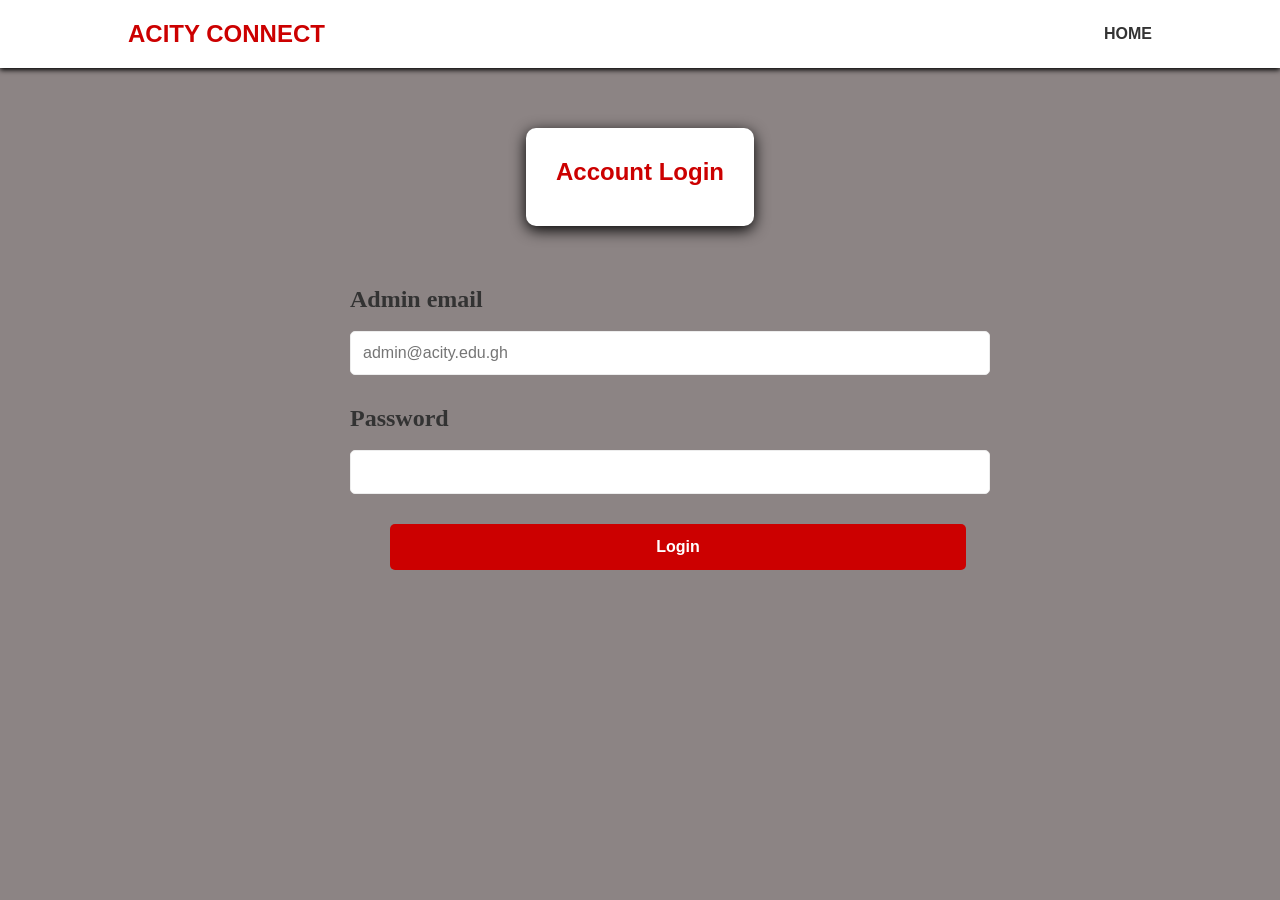
<file: adlogin.html>
<!DOCTYPE html>
<html lang="en">
<head>
    <meta charset="UTF-8">
    <meta name="viewport" content="width=device-width, initial-scale=1.0">
    <title>Document</title>
    <link rel="stylesheet" href="css/styles.css">
</head>
<body>
        <nav> 
        <div class="Logo">ACITY CONNECT</div>
        <div class="links">
            <a href="index.html"><b>HOME</b></a>
        </div>
    </nav>

    <div class="register">
        <h2> Account Login</h2>
        
    </div>

    <form action="#" method="post">
        <div class="form-grp">
            <label for="email">Admin email</label>
            <input type="email" name="email" id="email" placeholder="admin@acity.edu.gh" required>
        </div>

        <div class="form-grp">
            <label for="password">Password</label>
            <input type="password" name="password" required>
        </div>

        <button type="submit" class="submit">Login</button>

    </form>
    <script src="js/config.js"></script>
    <script src="js/script.js"></script>
</body>
</html>
</file>
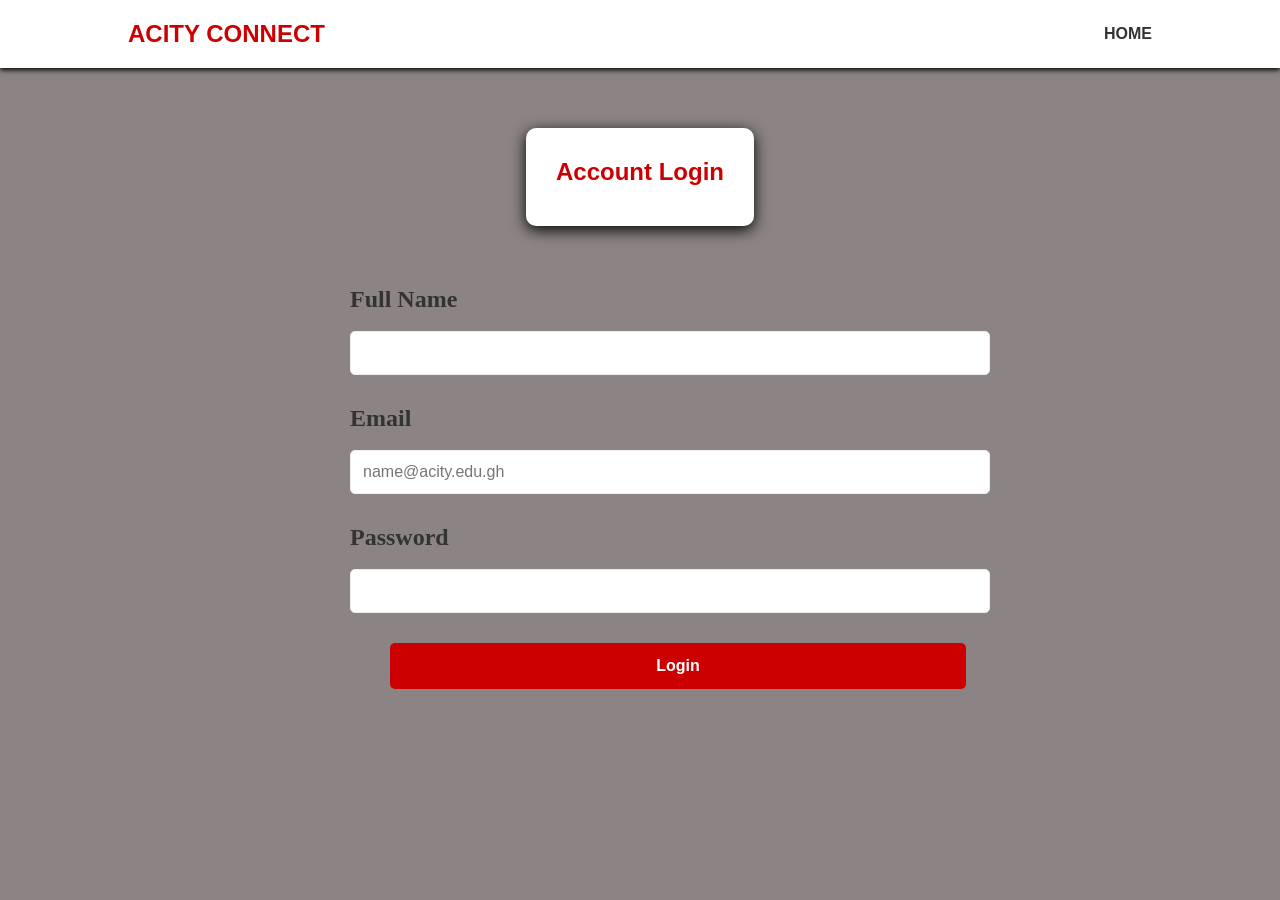
<file: admin.html>
<!DOCTYPE html>
<html lang="en">
<head>
    <meta charset="UTF-8">
    <meta name="viewport" content="width=device-width, initial-scale=1.0">
    <title>Admin - Acity Connect</title>
    <link rel="stylesheet" href="css/styles.css">
</head>
<body>
     <nav>
       
        <div class="Logo">ACITY CONNECT</div>
 
        <div class="links">
            <a href="index.html"><b>Home</b></a>
     
   
            <a href="createlisting.html"> <b>Add Item</b></a>
            <a href="profile.html"><b>Profile</b></a>
            <a href="index.html" id="logout-link"><b>Logout</b></a>
        </div>
    </nav>
    <div class="admin-container">
        <h2>Admin Dashboard</h2>

       <div id="stats"></div>
       <h3 id="reports-heading">User reports</h3>
       <div id="adminReports"></div>
       <h3>Listings</h3>
       <div id="allListings"></div>
    </div>

    <script src="js/config.js"></script>
    <script>
      document.getElementById("logout-link")?.addEventListener("click", () => {
        localStorage.removeItem("acityUser");
        localStorage.removeItem("user");
      });
    </script>
    <script src="js/admin.js"></script>
</body>
</html>
</file>
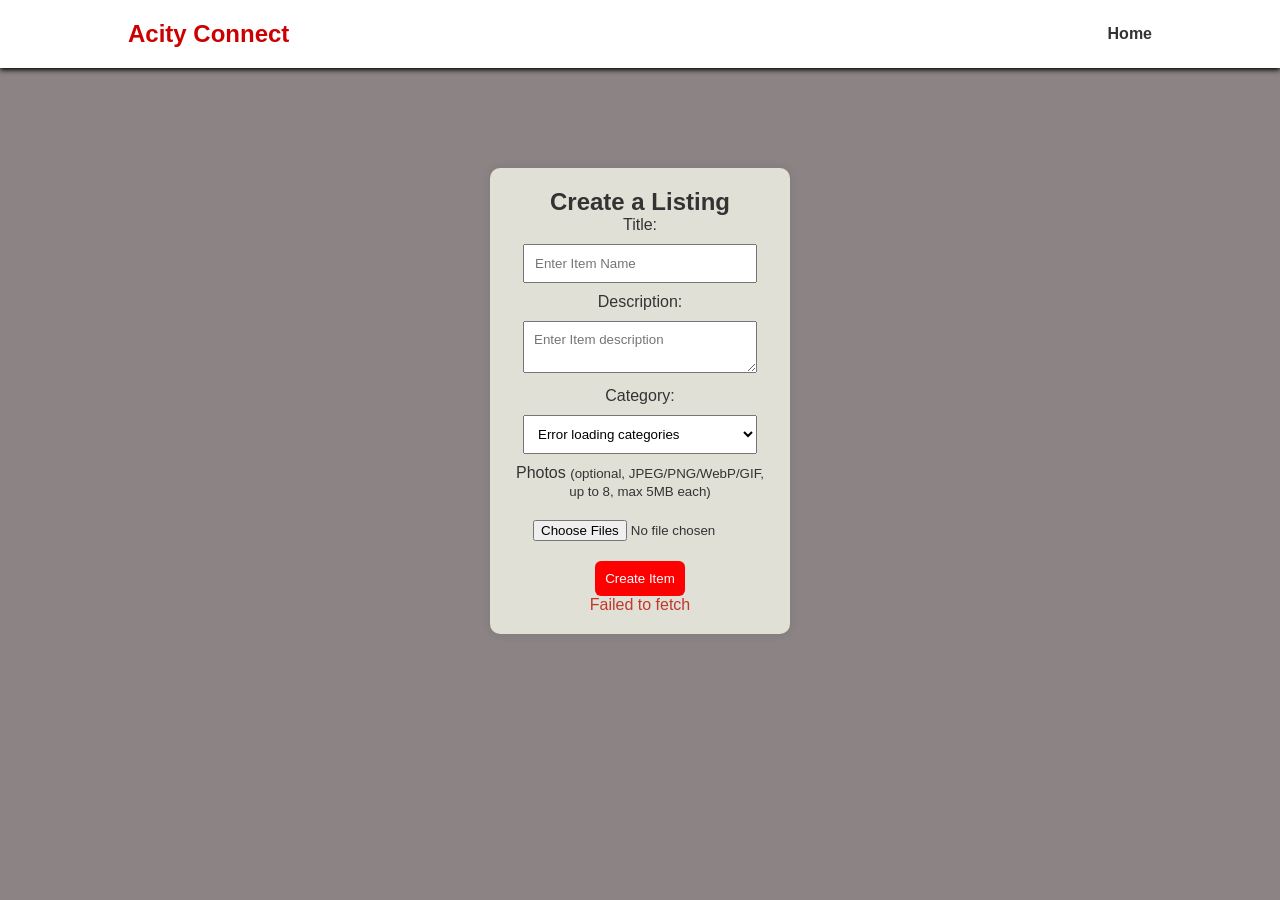
<file: createlisting.html>
<!DOCTYPE html>
<html lang="en">
<head>
    <meta charset="UTF-8">
    <meta name="viewport" content="width=device-width, initial-scale=1.0">
    <title>Add Item - Acity connect</title>
    <link rel="stylesheet" href="css/styles.css">
</head>
<body>
        <nav>
        <div class="Logo">Acity Connect</div>
        <div  class="links">
            <a href="marketplace.html"><b>Home</b></a>
           
        </div>
    </nav>

    <div class="create">
        <h2>Create a Listing</h2>

        <form id="ItemForm">
            <label for="title">Title:</label>
            <input type="text" id="title" name="title" placeholder="Enter Item Name" required>
            
            <label for="description">Description:</label>
            <textarea id="description" name="description" placeholder="Enter Item description" required></textarea>
            
            <label for="category">Category:</label>
            <select id="category" name="category" required>
                <option value="">Loading categories…</option>
            </select>

            <label for="images">Photos <small>(optional, JPEG/PNG/WebP/GIF, up to 8, max 5MB each)</small></label>
            <input type="file" id="images" name="images" accept="image/jpeg,image/png,image/webp,image/gif" multiple>

            <button class="Add-button" type="submit">Create Item</button>
        </form>
    </div>
    <script src="js/config.js"></script>
    <script src="js/listings.js"></script>
</body>
</html>
</file>
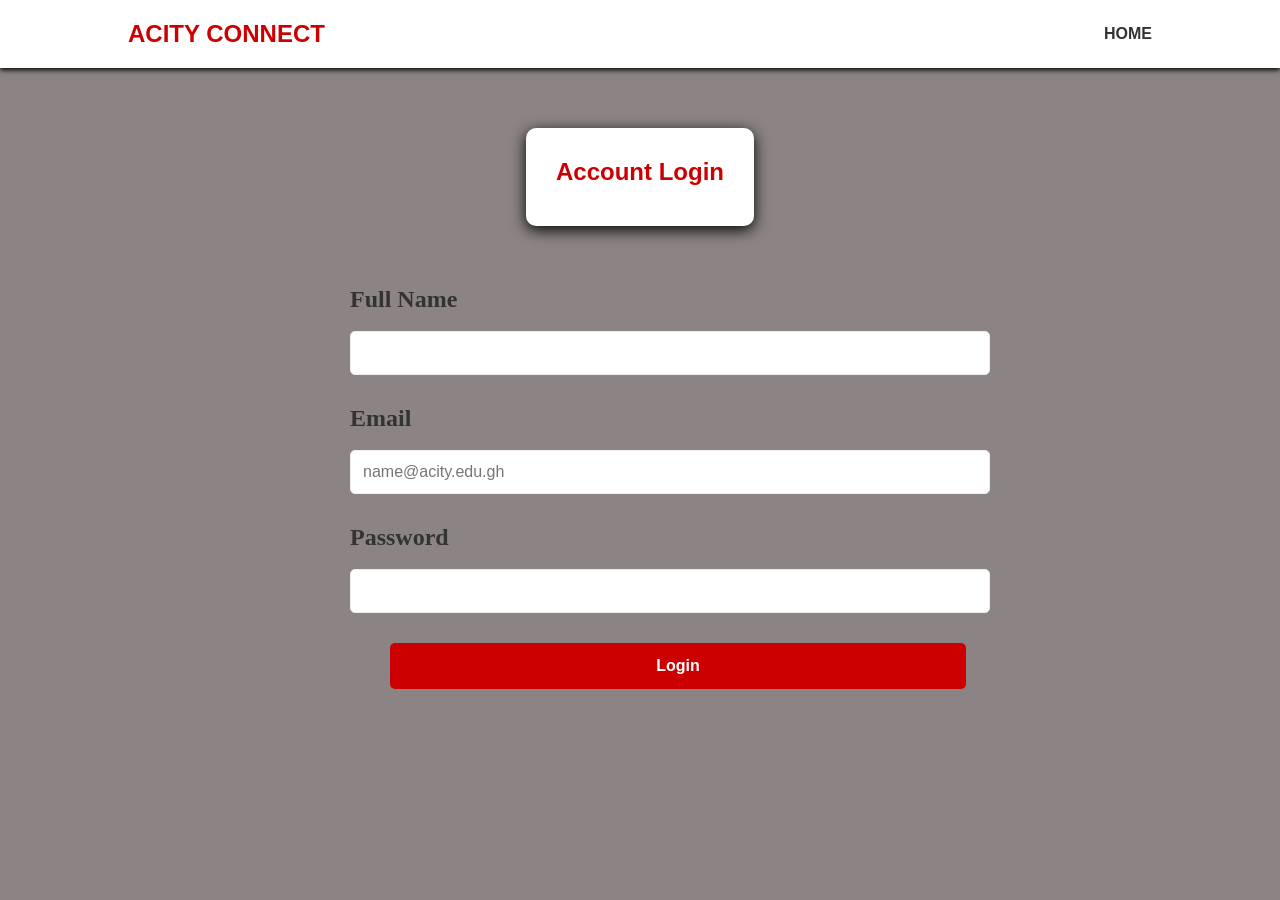
<file: login.html>
<!DOCTYPE html>
<html lang="en">
<head>
    <meta charset="UTF-8">
    <meta name="viewport" content="width=device-width, initial-scale=1.0">
    <title>Document</title>
    <link rel="stylesheet" href="css/styles.css">
</head>
<body>
        <nav> 
        <div class="Logo">ACITY CONNECT</div>
        <div class="links">
            <a href="index.html"><b>HOME</b></a>
        </div>
    </nav>

    <div class="register">
        <h2> Account Login</h2>
        
    </div>

    <form action="#" method="post">
        <div class="form-grp">
            <label for="fullname">Full Name</label>
            <input type="text" name="fullname" id="fullname" required>
        </div>

        <div class="form-grp">
            <label for="email">Email</label>
            <input type="email" name="email" id="email" placeholder="name@acity.edu.gh" pattern=".+@acity\.edu\.gh" title="Registration is restricted to @acity.edu.gh emails" required>
        </div>

        <div class="form-grp">
            <label for="password">Password</label>
            <input type="password" name="password" required>
        </div>

        <button type="submit" class="submit">Login</button>

    </form>
    <script src="js/config.js"></script>
    <script src="js/script.js"></script>
</body>
</html>
</file>
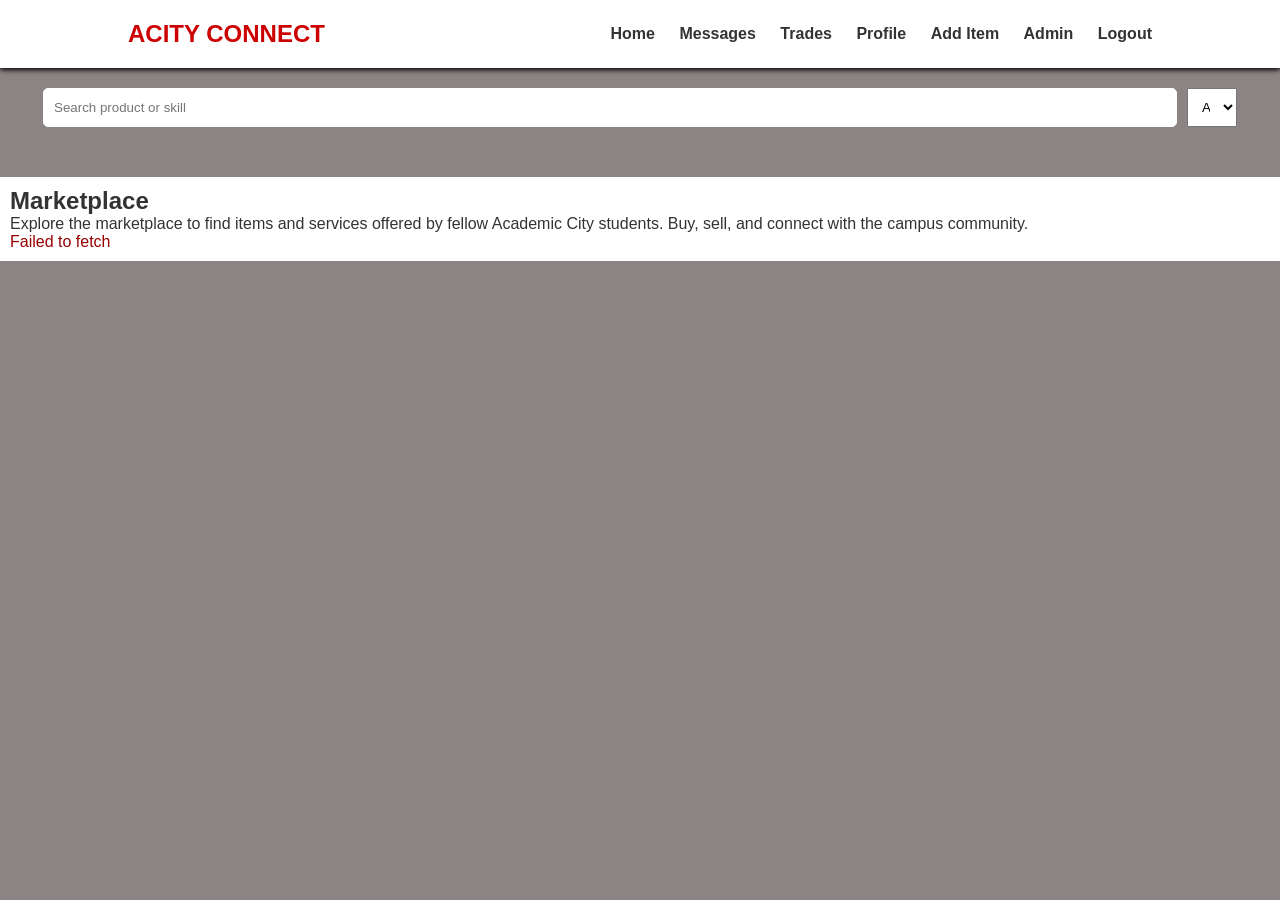
<file: marketplace.html>
<!DOCTYPE html>
<html lang="en">
<head>
    <meta charset="UTF-8">
    <meta name="viewport" content="width=device-width, initial-scale=1.0">
    <title>Marketplace</title>
    <link rel="stylesheet" href="css/styles.css">
</head>
<body>
    <nav>
        <div class="Logo">ACITY CONNECT</div>
        <div class="links">
            <a href="index.html"><b>Home</b></a>
            <a href="messages.html"><b>Messages</b></a>
            <a href="trades.html"><b>Trades</b></a>
            <a href="profile.html"><b>Profile</b></a>
            <a href="createlisting.html"><b>Add Item</b></a>
            <a href="admin.html"><b>Admin</b></a>
            <a href="index.html" id="nav-logout"><b>Logout</b></a>
        </div>
    </nav>

    <section class="filter">
        <input type="text" id="searchInput" placeholder="Search product or skill">
        <select name="category" id="categoryFilter">
            <option value="All">All</option>
            <option value="Items">Items</option>
            <option value="Skills">Skills</option>
            <option value="Interest">Interested</option>
        </select>
    </section>

    <section class="page">
        <h1>Marketplace</h1>
        <p>Explore the marketplace to find items and services offered by fellow Academic City students. Buy, sell, and connect with the campus community.</p>
        <div class="grid" id="listings-grid">
            <p>Loading listings…</p>
        </div>
    </section>
    <script src="js/config.js"></script>
    <script src="js/marketplace.js"></script>
</body>
</html>
</file>
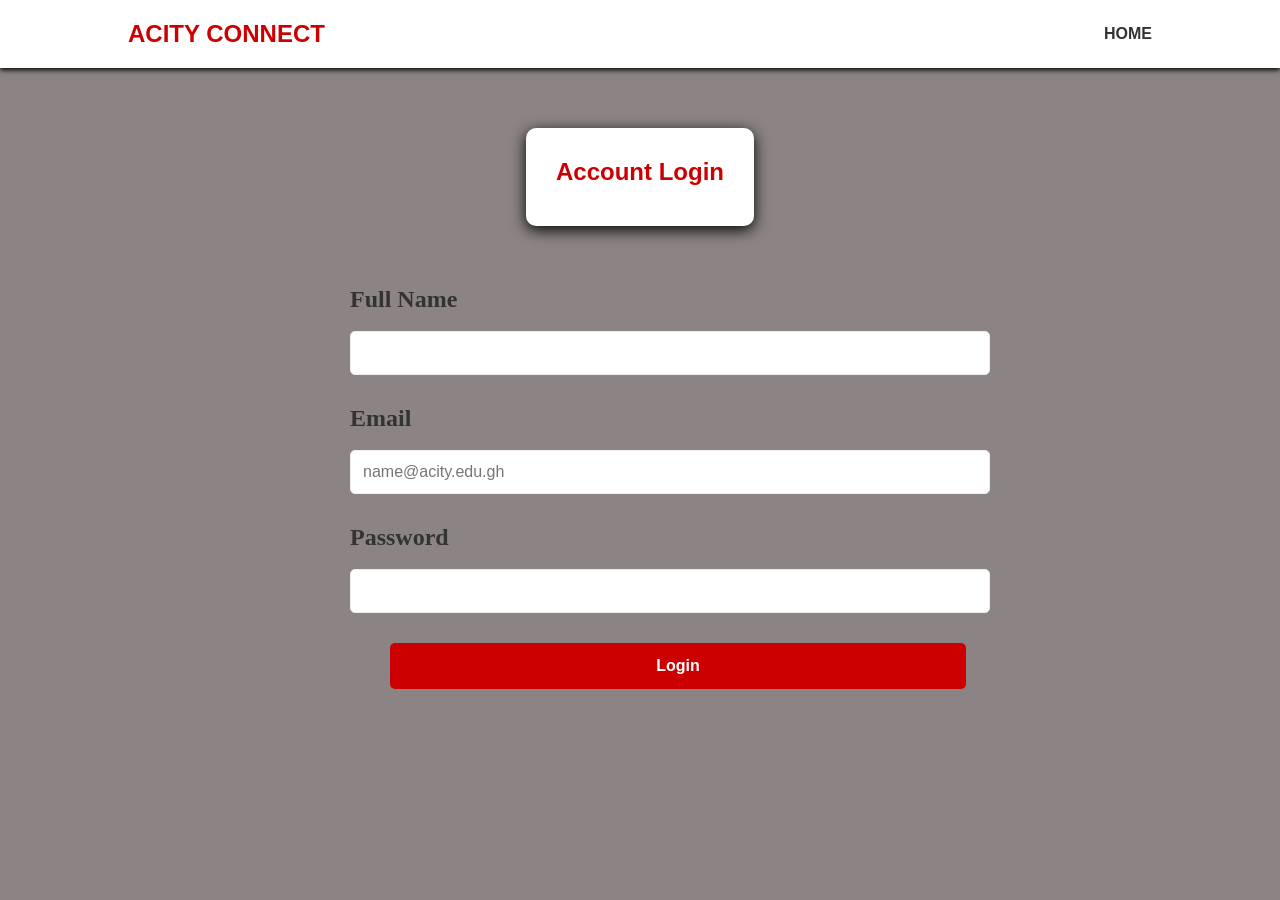
<file: messages.html>
<!DOCTYPE html>
<html lang="en">
<head>
    <meta charset="UTF-8">
    <meta name="viewport" content="width=device-width, initial-scale=1.0">
    <title>Messages — Acity Connect</title>
    <link rel="stylesheet" href="css/styles.css">
</head>
<body>
    <section class="messenger-container">
        <div class="chat-sidebar">
            <a href="marketplace.html" class="back-link">← Back</a>
            <h3>Conversations</h3>
            <div id="convo-list"><p>Loading…</p></div>
        </div>

        <div class="chat-window">
            <div class="chat-header" id="chat-header">
                <h4 id="chat-title">Select a conversation</h4>
                <span class="tag available" id="chat-subtitle"></span>
            </div>

            <div class="message-display" id="thread"></div>

            <form class="message-input" id="composer">
                <input type="text" id="msg-input" placeholder="Type your message here..." autocomplete="off">
                <button type="submit">Send</button>
            </form>
        </div>
    </section>

    <script src="js/config.js"></script>
    <script src="js/messages.js"></script>
</body>
</html>
</file>
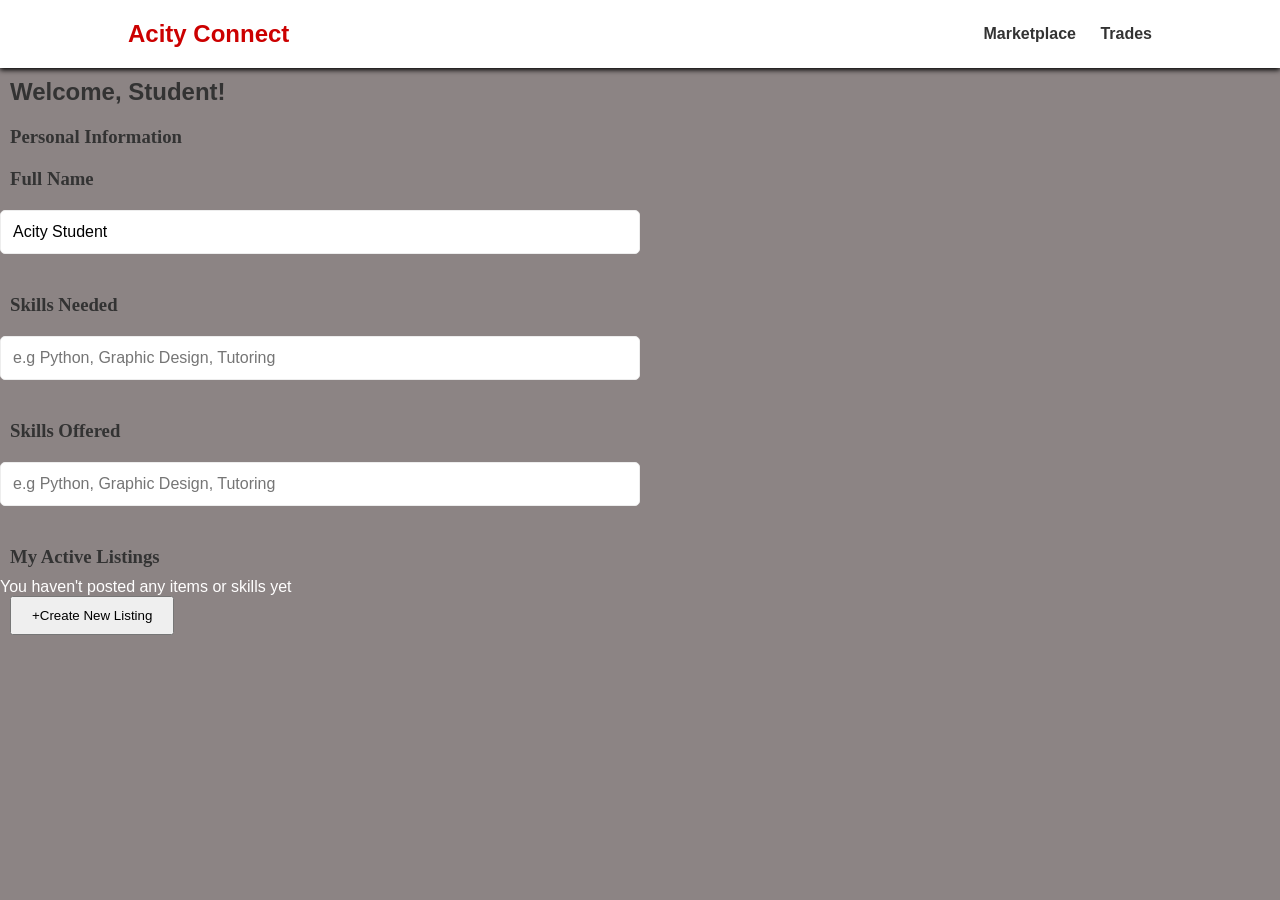
<file: profile.html>
<!DOCTYPE html>
<html lang="en">
<head>
    <meta charset="UTF-8">
    <meta name="viewport" content="width=device-width, initial-scale=1.0">
    <title>Post Listing | Acity connect</title>
    <link rel="stylesheet" href="css/styles.css">
</head>
<body>
    <nav>
        <div class="Logo">Acity Connect</div>
        <div  class="links">
            <a href="marketplace.html"><b>Marketplace</b></a>
            <a href="trades.html"><b>Trades</b></a>
        </div>
    </nav>
     <section class="profile">
        <div class="profile-card">
            <h2>Welcome, Student!</h2>
        </div>

        <form class="profile-form">
            <h3>Personal Information</h3>
            <div class="form-grup">
                <h3>Full Name</h3>
                <input type="text" value="Acity Student" placeholder="Enter your name">
            </div>

            <div class="form-grup">
                <h3>Skills Needed</h3>
                <input type="text" placeholder="e.g Python, Graphic Design, Tutoring">
            </div>
            <div class="form-grup">
                <h3>Skills Offered</h3>
                <input type="text" placeholder="e.g Python, Graphic Design, Tutoring">
            </div>
             
             <div class="user-activity">
                <h3>My Active Listings</h3>
                <p style="color: #fffefe;">You haven't posted any items or skills yet</p>
                <button class="interest" style="width:auto; padding: 10px 20px; margin-left: 10px;"><a href="createlisting.html">+Create New Listing</a> </button>
             </div>
        </form>
     </section>
</body>
</html>
</file>
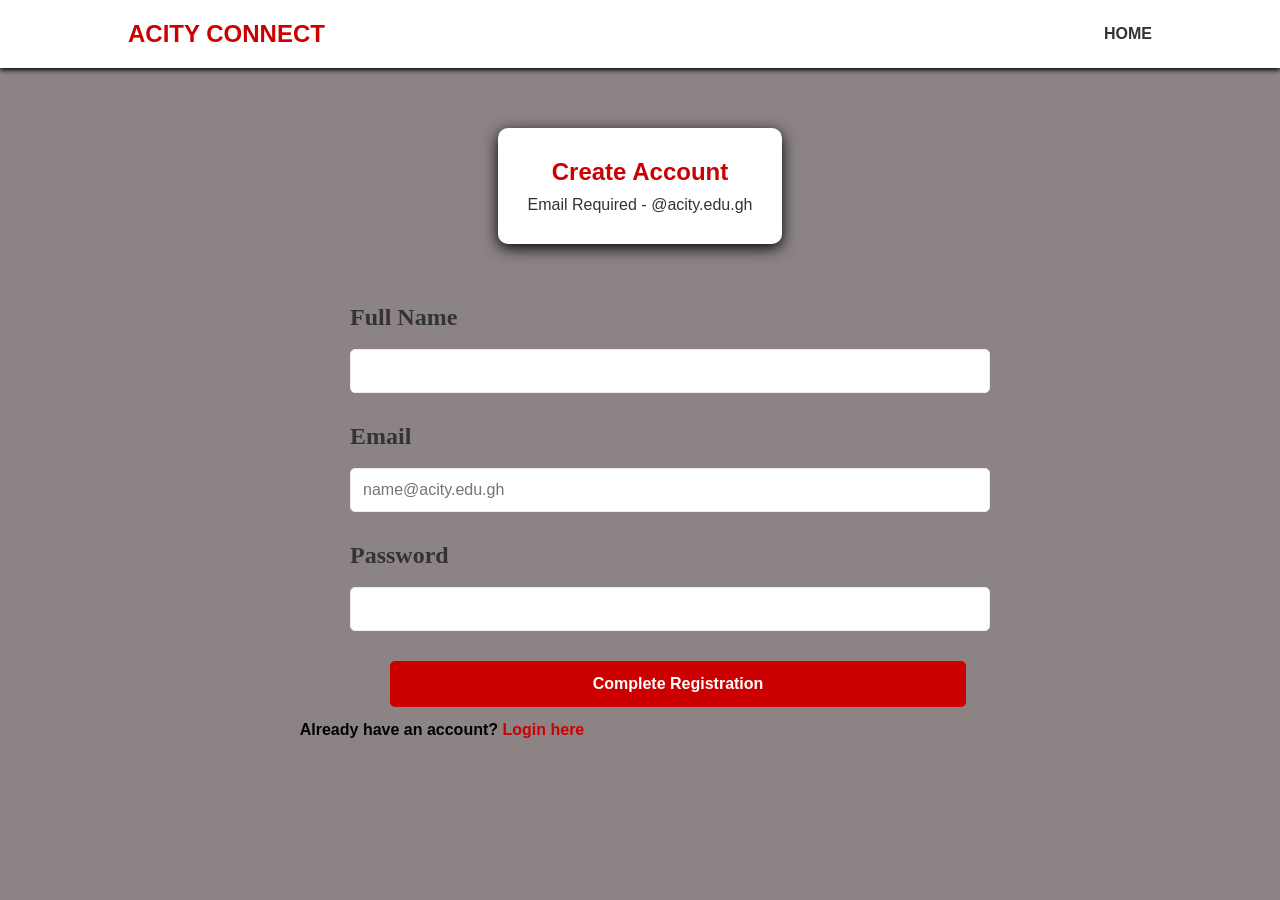
<file: register.html>
<!DOCTYPE html>
<html lang="en">
<head>
    <meta charset="UTF-8">
    <meta name="viewport" content="width=device-width, initial-scale=1.0">
    <title>Document</title>
    <link rel="stylesheet" href="css/styles.css">
</head>
<body>
        <nav> 
        <div class="Logo">ACITY CONNECT</div>
        <div class="links">
            <a href="index.html"><b>HOME</b></a>
        </div>
    </nav>

    <div class="register">
        <h2>Create Account</h2>
        <p>Email Required - @acity.edu.gh</p>
        
    </div>

    <form action="#" method="post">
        <div class="form-grp">
            <label for="fullname">Full Name</label>
            <input type="text" name="fullname" id="fullname" required>
        </div>

        <div class="form-grp">
            <label for="email">Email</label>
            <input type="email" name="email" id="email" placeholder="name@acity.edu.gh" pattern=".+@acity\.edu\.gh" title="Registration is restricted to @acity.edu.gh emails" required>
        </div>

        <div class="form-grp">
            <label for="password">Password</label>
            <input type="password" name="password" required>
        </div>

        <button type="submit" class="submit">Complete Registration</button>
        <p id="acc">Already have an account? <a href="login.html">Login here</a></p>

    </form>
    <script src="js/config.js"></script>
    <script src="js/script.js"></script>
</body>
</html>
</file>
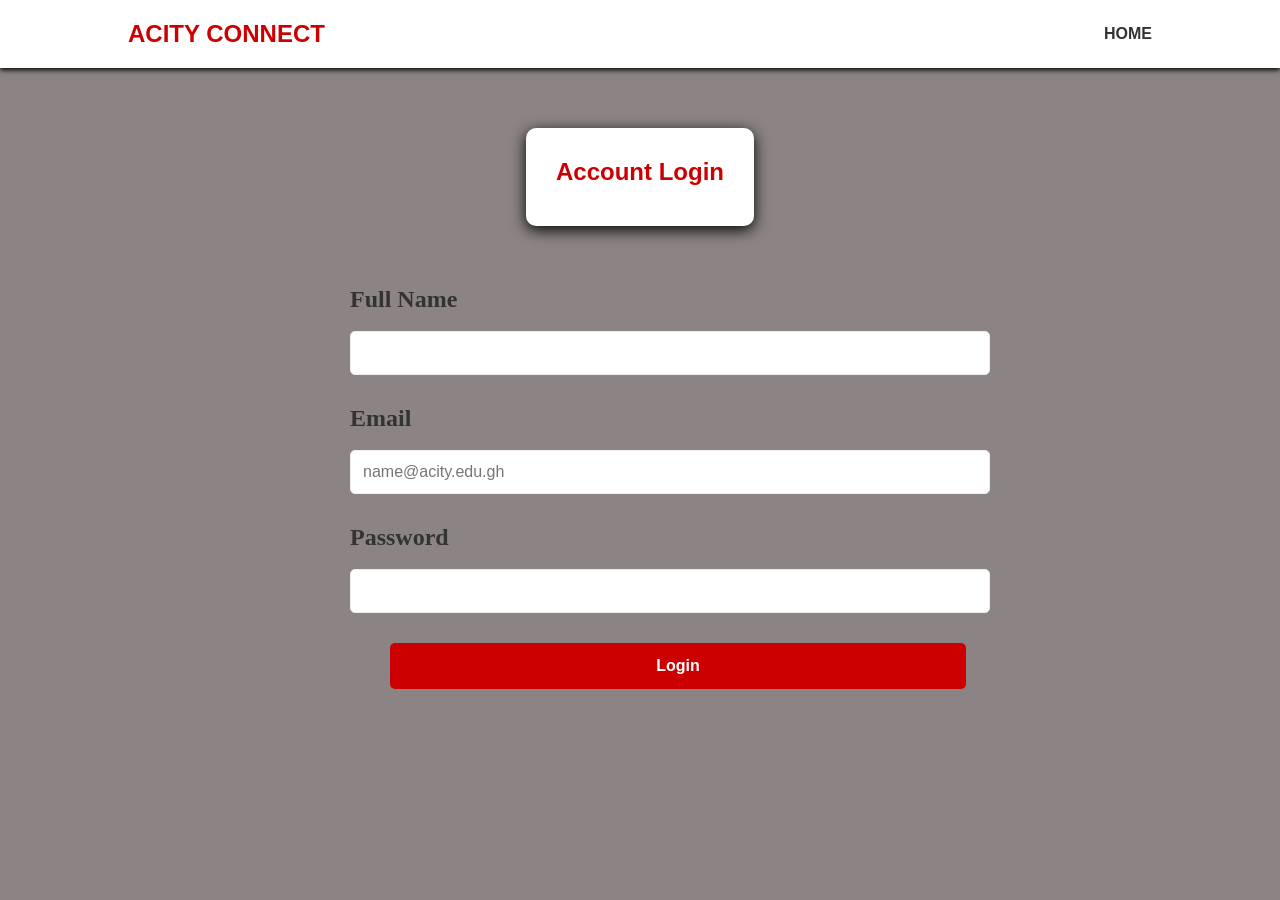
<file: trades.html>
<!DOCTYPE html>
<html lang="en">
<head>
    <meta charset="UTF-8">
    <meta name="viewport" content="width=device-width, initial-scale=1.0">
    <title>My trades | Acity Connect</title>
    <link rel="stylesheet" href="css/styles.css">
</head>
<body>
    <nav>
        <div class="Logo">ACITY CONNECT</div>
        <div class="links">
            <a href="index.html"><b>Home</b></a>
            <a href="marketplace.html"><b>Marketplace</b></a>
            <a href="messages.html"><b>Messages</b></a>
            <a href="profile.html"><b>Profile</b></a>
            <a href="index.html" id="nav-logout-trades"><b>Logout</b></a>
        </div>
    </nav>

    <section class="page">
        <h1>Trades</h1>
        <p>Pending requests, accepted trades, and completion — tied to your marketplace activity.</p>
        <div class="grid" id="trades-list">
            <p>Loading…</p>
        </div>
    </section>
    <script src="js/config.js"></script>
    <script>
      document.getElementById("nav-logout-trades")?.addEventListener("click", () => {
        localStorage.removeItem("acityUser");
        localStorage.removeItem("user");
      });
    </script>
    <script src="js/trades.js"></script>
</body>
</html>
</file>
<file: css/styles.css>
*{
    margin: 0;
    padding: 0;
    box-sizing: border-box;
    font-family: Arial, Helvetica, sans-serif;
}


body{
    background-color: rgb(140, 132, 132);
    color: #333;
}

nav{
    display: flex;
    justify-content: space-between;
    align-items: center;
    padding: 20px 10%;
    background-color: white;
    box-shadow:0 2px 5px black ;
}

.Logo{
    font-size: 24px ;
    font-weight: bold;
    color: #cc0000;
}

.links a {
    text-decoration: none;
    color: #333;
    margin-left: 20px;
    font-weight: 500;
    transition: color 0.3s;
}

.hero{
    text-align: center;
    padding: 80px 10%;
    background: linear-gradient(rgba(0,0,0,0.6), rgba(0,0,0,0.6));
    background-size: cover;
    color: white;
}

.hero h1{
    font-size: 3rem;
    margin-bottom: 10px;
}
.hero h1{
    font-size: 1.2rem;
    margin-bottom: 25px;
}

.login button{
    padding: 12px 25px;
    margin: 5px;
    border: none;
    border-radius: 5px;
    cursor: pointer;
    font-size: 1rem;
    font-weight: bold;
}

.items{
    padding: 50px 10%;
    text-align: center;
}

.items h2{
    margin-bottom: 30px;
    font-size: 2rem;
}

.filter{
    margin-bottom: 30px;
    padding-bottom: 50px;
    padding: 10px;
    display: flex;
    justify-content: center;
    gap: 10px;
}

#categoryFilter{
  width: 50px;
  padding: 10px;
}

.filter input{
    padding: 10px;
    border: 1px solid rgb(255, 253, 253);
    border-radius: 5px;
}

.marketplace{
    display: grid;
    grid-template-columns: repeat( auto-fit, minmax(280px, 1fr));
    gap: 25px;
}

.card{
    background: white;
    padding: 20px;
    border-radius: 10px;
    box-shadow: 0 4px 15px rgba(0,0,0,0.6);
    transition: transform 0.3s
}

.card:hover{
    transform: translateY(-5px);
}

.card img{
    width: 100%;
    height: 200px;
    object-fit: cover;
    border-radius: 8px;
    margin-bottom: 15px;
}

#interest{
   width: 150px;
    padding: 10px;
    text-align: center;
    margin-top: 15px;
    background-color: #333;
    color: white;
    border: none;
    border-radius: 5px;
    cursor: pointer;

}

#message{
    width: 150px;
    padding: 10px;
    text-align: center;
    margin-top: 15px;
    background-color: #333;
    color: white;
    border: none;
    border-radius: 5px;
    cursor: pointer;

}

#message a{
    text-decoration: none;
    color: white;
}
#interest a{
    text-decoration: none;
    color: white;
}

footer {
    background-color: black;
    color: white;
    padding: 40px 10% 20px;
    display: flex;
    flex-wrap: wrap;
    justify-content: space-between;
}

.footer-sec {
    display: inline-block;
    width: 30%;
    vertical-align: top;
    margin-bottom: 20px;
}


.footer-sec a {
    color: white;
    text-decoration: none;
    padding: 10px;
}


.footer-sec a {
    color: white;
    text-decoration: none;
    padding: 8px;
  
}


.copyright{
    text-align: center;
    font-size: 14px;
    color: grey;
    margin-top: 20px;
}

.register{
    width: max-content;
    margin: 60px auto;
    padding: 30px;
    background: white;
    border-radius: 10px;
    box-shadow: 0 4px 15px rgba(0,0,0,1);
}

.register h2{
    margin-bottom: 10px;
    color: #cc0000;
    text-align: center;
}

.form-grp{
    margin-bottom: 20px;
    text-align: left;
}

.form-grp label{
    font-family: Georgia, 'Times New Roman', Times, serif;
    display: block;
    margin-bottom: 8px;
    margin-left: 350px;
    font-weight: bold;
    font-size: 1.5rem;
}
#acc{
    width: 30%;
    text-align: center;
    margin-left: 250px;
    padding: 14px;
  
    color: rgb(0, 0, 0);
    border: none;
    border-radius: 5px;
    cursor: pointer;
    font-weight: bold;
    font-size: 1rem;
}
#acc a{
    text-decoration: none;
    color: #cc0000;

}

.form-grp input{
    width: 50%;
    margin-left: 350px;
    padding: 12px;
    border: 1px solid #ededed;
    border-radius: 5px;
    font-size: 1rem;
    outline: none;
    transition: border-color 0.3s;
}

.submit{
    width: 45%;
    text-align: center;
    margin-left: 390px;
    padding: 14px;
    background-color: #cc0000;
    color: white;
    border: none;
    border-radius: 5px;
    cursor: pointer;
    font-weight: bold;
    font-size: 1rem;
}

.submit:hover{
    background-color: #a30000;
}

.page{
    background-color: white;
    padding: 10px;
}
.page h2, h3 {
    padding: 10px;
    font-family: Cambria, Cochin, Georgia, Times, 'Times New Roman', serif;
}

.profile-card{
 padding: 10px;
}

.form-grup label{
    font-family: Georgia, 'Times New Roman', Times, serif;
    display: block;
    margin-bottom: 8px;

    font-weight: bold;
    font-size: 1.5rem;
}

.form-grup input{
    width: 50%;
 
    padding: 12px;
    border: 1px solid #ededed;
    border-radius: 5px;
    font-size: 1rem;
    outline: none;
    transition: border-color 0.3s;
}

.form-grup{
    margin-bottom: 20px;
    text-align: left;
}

.interest a{
    text-decoration: none;
    color: black;
}


.create{
    width : 300px;
    margin : 100px auto;
    padding : 20px;
    background: rgb(224, 224, 214);
    border-radius: 10px;
    box-shadow: 0 0 10px rgba(0, 0, 0, 0.1);
    text-align: center;
}

input, textarea, select {
    width: 90%;
    padding: 10px;
    margin: 10px 0;

}

.Add-button {
    background-color: red;
    color: white;
    border: none;
    padding: 10px;
    cursor: pointer;
    border-radius: 6px;
}

.admin-container {
    text-align: center;
    padding: 40px;
}

.admin-container h2 {
    color: white;
    margin-bottom: 20px;
}


#stats {
    width: 300px;
    margin: 20px auto;
    padding: 15px;
    background: beige;
    border-radius: 10px;
    box-shadow: 0 0 10px rgba(0, 0, 0, 0.1);
    color: black;
}

#allListings {
    display: flex;
    flex-wrap: wrap;
    justify-content: center;
}

#adminLink {
    background-color: grey;
    padding: 5px 10px;
    border-radius: 5px;
}

#adminLink:hover {
    background-color: grey;
}




.messenger-container {
    display: flex;
    height: 80vh; 
    margin: 20px 10%;
    background: white;
    border-radius: 10px;
    box-shadow: 0 4px 15px rgba(0,0,0,0.1);
    overflow: hidden;
}


.chat-sidebar {
    width: 30%;
    border-right: 1px solid #ddd;
    background: #f9f9f9;
}

.chat-sidebar h3 {
    padding: 20px;
    border-bottom: 1px solid #ddd;
}

.chat-list-item {
    padding: 15px 20px;
    border-bottom: 1px solid #eee;
    cursor: pointer;
    transition: background 0.3s;
}

.chat-list-item:hover {
    background: #f0f0f0;
}

.chat-list-item.active {
    background: #fff;
    border-left: 5px solid #cc0000;
}


.chat-window {
    width: 70%;
    display: flex;
    flex-direction: column;
}

.chat-header {
    padding: 15px 20px;
    border-bottom: 1px solid #ddd;
    display: flex;
    justify-content: space-between;
    align-items: center;
}


.message-display {
    flex: 1;
    padding: 20px;
    overflow-y: auto;
    background: #f4f7f6;
    display: flex;
    flex-direction: column;
    gap: 15px;
}

.message {
    max-width: 70%;
    padding: 10px 15px;
    border-radius: 15px;
    font-size: 0.9rem;
    position: relative;
}

.received {
    align-self: flex-start;
    background: white;
    color: #333;
    border-bottom-left-radius: 2px;
}

.sent {
    align-self: flex-end;
    background: #cc0000;
    color: white;
    border-bottom-right-radius: 2px;
}

.msg-from {
    display: block;
    font-size: 0.75rem;
    font-weight: bold;
    margin-bottom: 6px;
    opacity: 0.85;
}

.time {
    display: block;
    font-size: 0.7rem;
    margin-top: 5px;
    opacity: 0.7;
}


.message-input {
    padding: 20px;
    border-top: 1px solid #ddd;
    display: flex;
    gap: 10px;
}

.message-input input {
    flex: 1;
    padding: 12px;
    border: 1px solid #ddd;
    border-radius: 5px;
}

.message-input button {
    background: #333;
    color: white;
    border: none;
    padding: 0 25px;
    border-radius: 5px;
    cursor: pointer;
}

.message-input button:hover {
    background: #cc0000;
}

.back-link {
    display: inline-block;
    margin-top: 20px;
    color: #333;
    text-decoration: none;
    font-weight: bold;
    padding: 10px;
}
</file>
